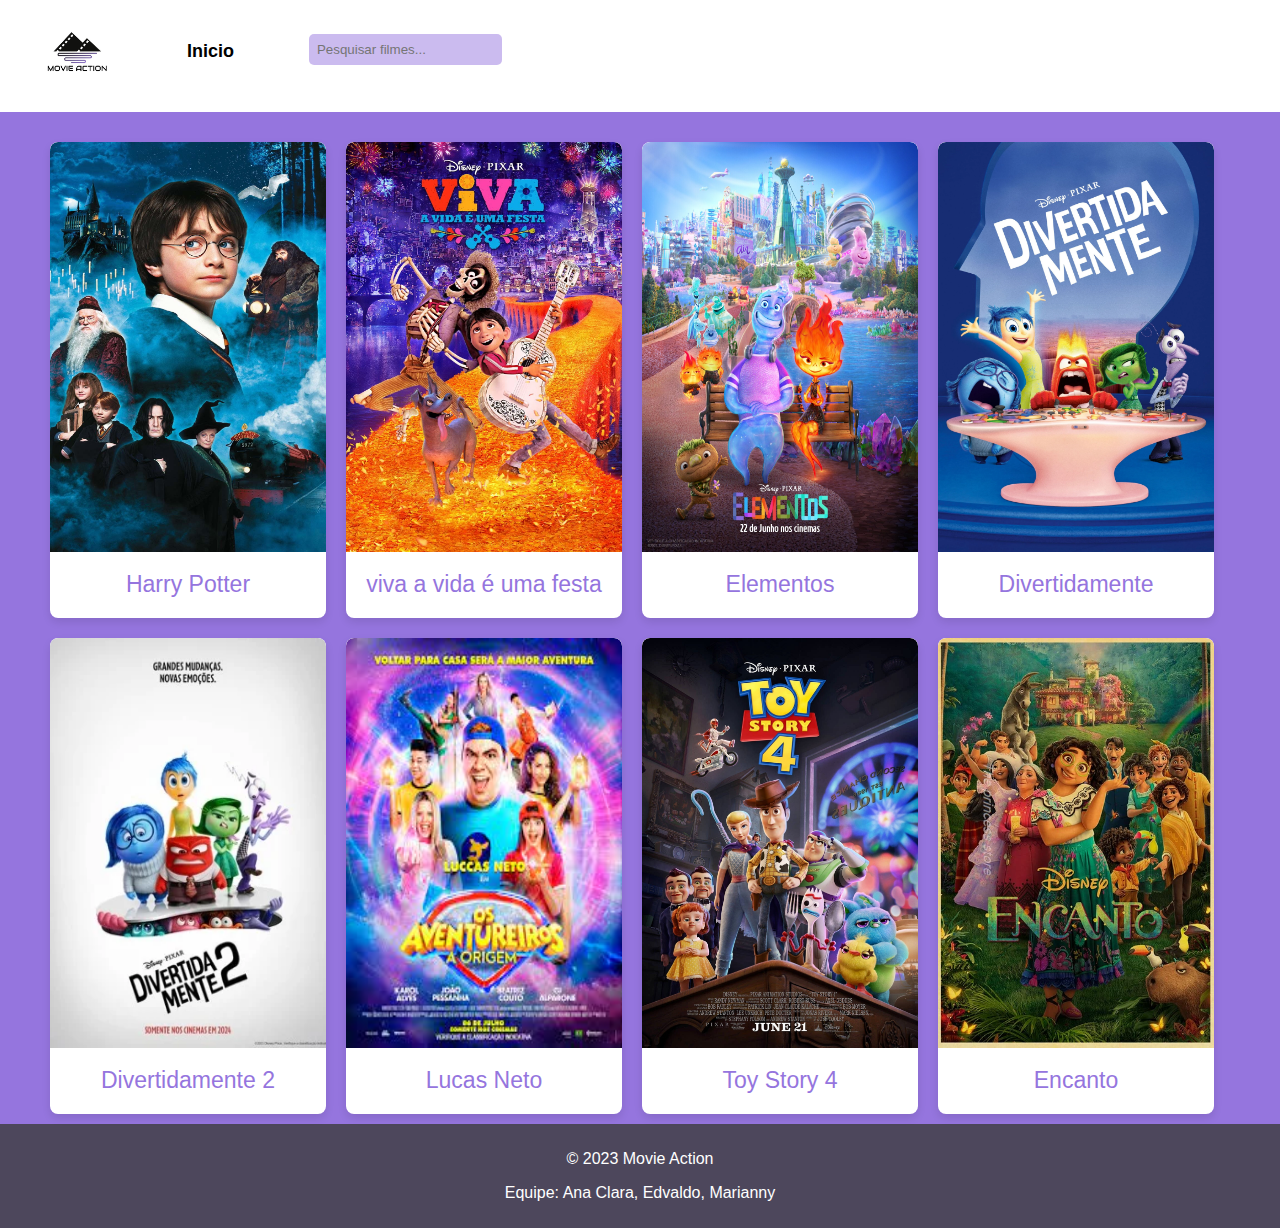
<file: index.html>
<!DOCTYPE html>
<html lang="pt-br">

<head>
    <meta charset="UTF-8">
    <meta name="viewport" content="width=device-width, initial-scale=1.0">
    <link rel="shortcut icon" href="imagens/logo_MovieAction.jpg" type="image/x-icon">
    <link rel="stylesheet" href="style.css">
    <title>MovieAction</title>
</head>

<body>

    <div class="navbar">
        <div class="container1">
            <img src="imagens/logo_MovieAction.jpg" alt="Logo">
            <div class="icones">
                <a href="">Inicio</a>
            </div>
            <div class="search-bar">
                <input type="text" placeholder="Pesquisar filmes...">
            </div>
        </div>
    </div>

    <div class="container2">

        <div class="filme">
            <img src="imagens/poster_harrypotter1.jpg" alt="Harry Potter">
            <div class="filme-informacao">
                <div class="filme-titulo"><a href="harrypotter.html">Harry Potter</a></div>
            </div>
        </div>

        <div class="filme">
            <img src="imagens/poster_viva.webp" alt="Viva">
            <div class="filme-informacao">
                <div class="filme-titulo"><a href="viva.html">viva a vida é uma festa</a></div>
            </div>
        </div>

        <div class="filme">
            <img src="imagens/poster_elementos.jpg" alt="Elementos">
            <div class="filme-informacao">
                <div class="filme-titulo"><a href="elementos.html">Elementos</a></div>
            </div>
        </div>

        <div class="filme">
            <img src="imagens/poster_divertidamente.webp" alt="Divertidamente">
            <div class="filme-informacao">
                <div class="filme-titulo"><a href="">Divertidamente</a></div>
            </div>
        </div>

        <div class="filme">
            <img src="imagens/poster_divertidamente2.webp" alt="Divertidamente 2">
            <div class="filme-informacao">
                <div class="filme-titulo"><a href="">Divertidamente 2</a></div>
            </div>
        </div>

        <div class="filme">
            <img src="imagens/poster_lucasNeto.jpg" alt="Lucas Neto">
            <div class="filme-informacao">
                <div class="filme-titulo"><a href="">Lucas Neto</a></div>
            </div>
        </div>

        <div class="filme">
            <img src="imagens/poster_toyStory4.jpeg" alt="Toy Story 4">
            <div class="filme-informacao">
                <div class="filme-titulo"><a href="">Toy Story 4</a></div>
            </div>
        </div>

        <div class="filme">
            <img src="imagens/poster_encanto.webp" alt="Encanto">
            <div class="filme-informacao">
                <div class="filme-titulo"><a href="">Encanto</a></div>
            </div>
        </div>
    </div>

    <div class="rodape">
        <p>&copy; 2023 Movie Action</p>
        <p>Equipe: Ana Clara, Edvaldo, Marianny</p>
    </div>

</body>

</html>
</file>
<file: style.css>
body {
    font-family: Arial, sans-serif;
    background-color: #9575de;
    margin: 0;
    padding: 0;
}

.navbar {
    background-color: #ffffff;
    padding: 1px 0;
}

.navbar img {
    height: 70px;
    /* ajuste conforme necessário */
    margin-right: 60px;
}
a{
    text-decoration: none;
}

.search-bar {
    float: right;
    margin-top: 13px;

}

.search-bar input {
    border: solid 2px #9575de;
    background-color: #9575de7e;
    color: white;
}

.search-bar input[type="text"] {
    padding: 8px;
    border: none;
    border-radius: 5px;
}

.container1 {
    max-width: 1200px;
    margin: 20px auto;
    padding: 0 20px;
    display: flex;
}

.container2 {
    max-width: 1200px;
    margin: 20px auto;
    padding: 0 20px;
}

.icones {
    margin-top: 20px;
    margin-right: 60px;

}

.icones a {
    text-decoration: none;
    font-weight: 600;
    font-size: 18px;
    border-radius: 10px;
    padding: 10px 15px;
    color: rgb(0, 0, 0);
    transition: all .2s;
}

.icones a:hover {
    background-color: #9575de;
    color: black;
}

.filme {
    width: 23%;
    margin: 10px;
    box-sizing: border-box;
    overflow: hidden;
    background-color: #fff;
    border-radius: 8px;
    box-shadow: 0 4px 8px rgba(0, 0, 0, 0.1);
    float: left;
}

.filme img {
    width: 100%;
    height: 410px;
    border-radius: 8px 8px 0 0;
}

.filme-informacao {
    padding: 15px;
}

.filme-titulo {
    font-size: 1.2em;
    margin-bottom: 5px;
    text-align: center;
}

.filme-titulo a {
    font-size: 1.2em;
    margin-bottom: 5px;
    text-align: center;
    color: #9575de;
}

.filme-descricao {
    font-size: 0.9em;
    color: #555;
}

.rodape {
    background-color: #3b3b3bcb;
    color: #fff;
    padding: 10px 0;
    text-align: center;
    clear: both;
}
</file>
